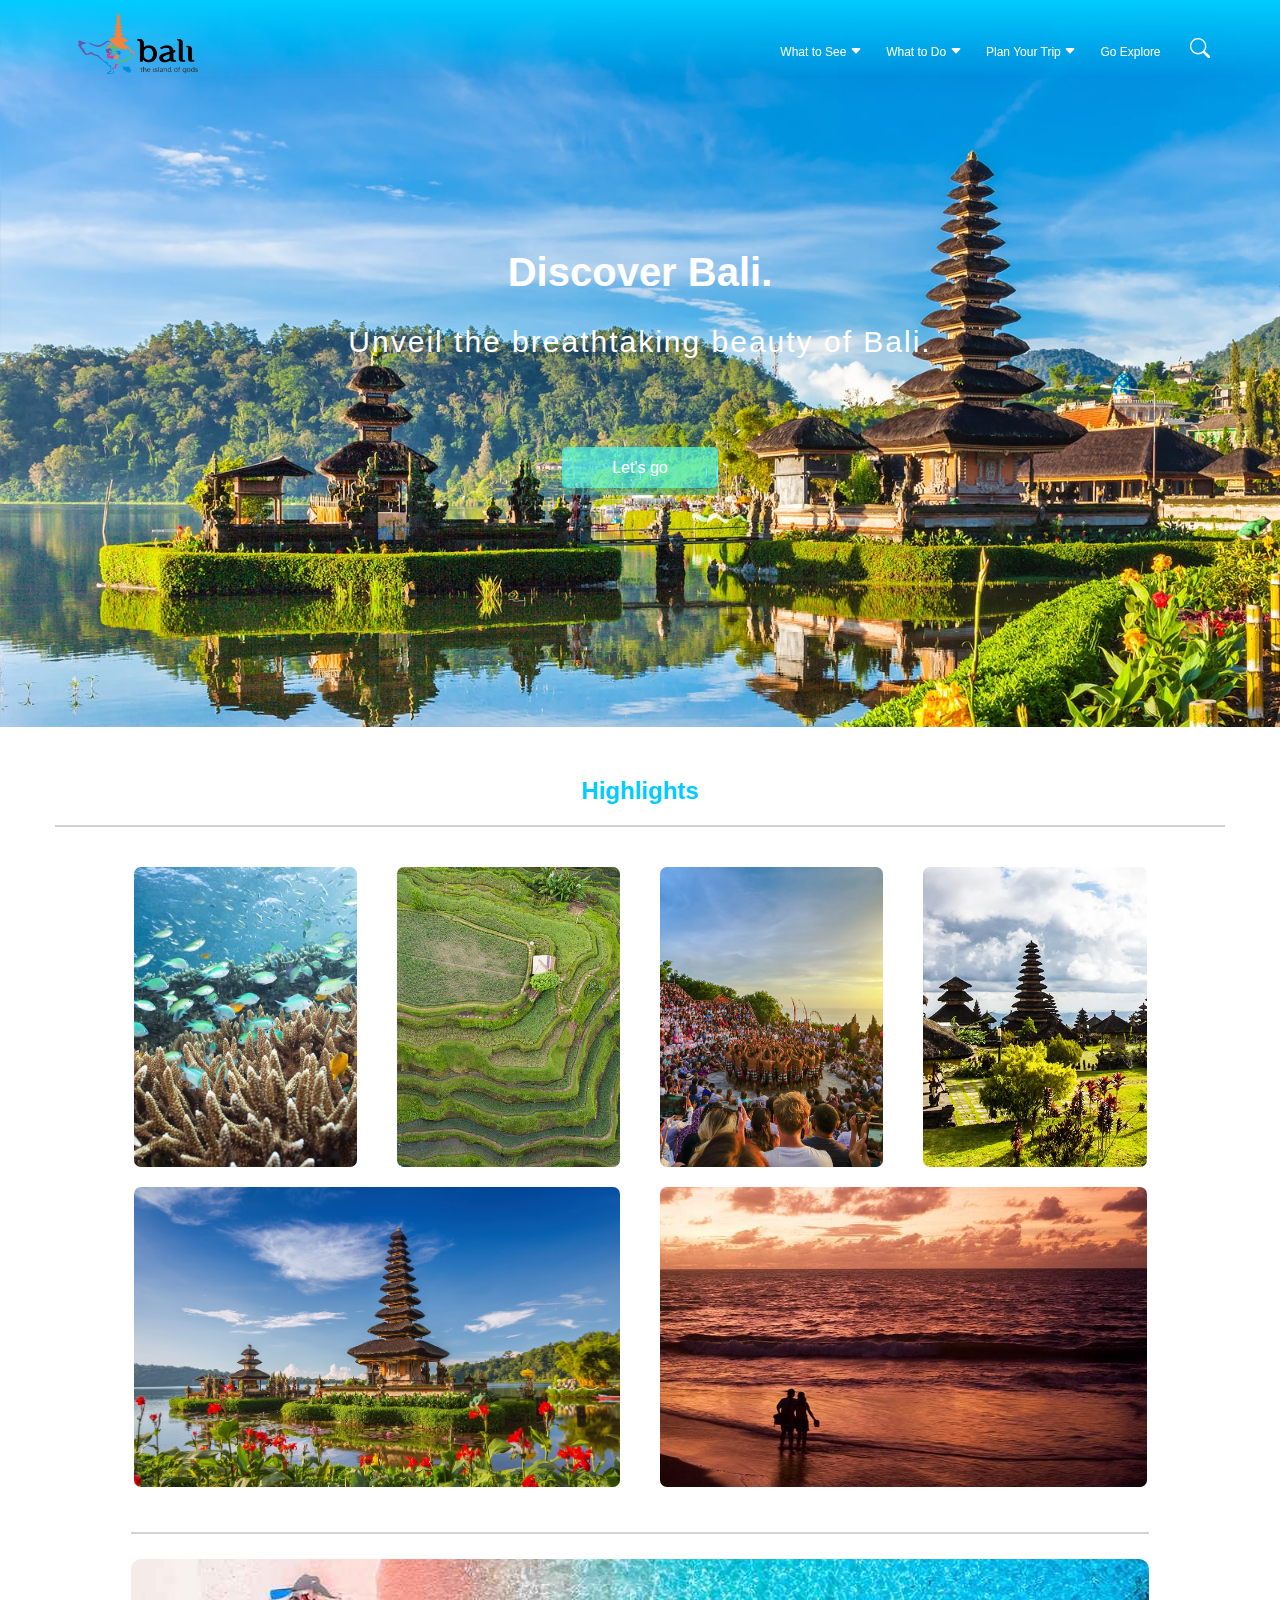
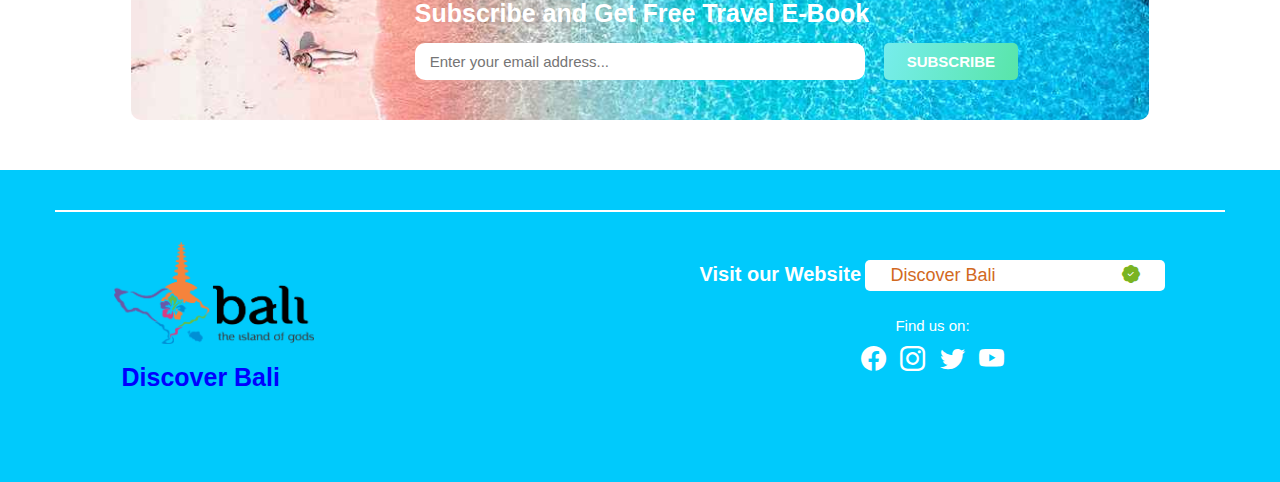
<file: index.html>
<!DOCTYPE html>
<html lang="en">
<head>
    <meta charset="UTF-8">
    <meta http-equiv="X-UA-Compatible" content="IE=edge">
    <meta name="viewport" content="width=device-width, initial-scale=1.0">
    <title>Let's visit Bali</title>
    <link rel="stylesheet" href="./travel.css">
    <link rel="stylesheet" href="./responsive.css">
    <link rel="stylesheet" href="https://cdn.jsdelivr.net/npm/bootstrap-icons@1.5.0/font/bootstrap-icons.css">
</head>
<body>
    <!-- header -->
    <header>
        <div class="container">
            <div class="logo">
                <img src="./assets/bali_logo.png" alt="bali_logo">
            </div>
            <div class="nav">
                <i class="bi bi-list"></i>
                <a href="#">What to See <i class="bi bi-caret-down-fill"></i></a>
                <a href="#">What to Do <i class="bi bi-caret-down-fill"></i></a>
                <a href="#">Plan Your Trip <i class="bi bi-caret-down-fill"></i></a>
                <a href="#">Go Explore</i></a>
                <a href="#" style="font-size: 20px; padding: 15px;"><i class="bi bi-search"></i></a>
            </div>
        </div>
    </header>
    <!-- main -->
    <div class="main">
        <div class="container">
            <div class="discover">
                <h1>Discover Bali.</h1>
                <p>Unveil the breathtaking beauty of Bali.</p>
                <a href="#" class="btn btn-discover">Let's go</a>
            </div>
        </div>
    </div>
    <div class="hightlights">
        <div class="container">
            <div class="highlights-heading">
                <h2 style="color: rgba(0, 204, 255, 1); text-align: center; margin: 50px 0 20px 0">Highlights</h2>
                <div style="border: 1px solid lightgray; margin-bottom: 30px; padding: 0 10px;"></div>
            </div>
            <div class="hightlights-wrapper">
                <div class="item" style="background-image: url(./assets/underwater.webp);">
                    <h6>Kelingking Beach</h6>
                </div>
                <div class="item" style="background-image: url(./assets/subak.webp);">
                    <h6>Subak</h6>
                </div>
                <div class="item" style="background-image: url(./assets/kecak.webp);">
                    <h6>Kecak Dance</h6>
                </div>
                <div class="item" style="background-image: url(./assets/pura-besakih.webp);">
                    <h6>Pura Besakih</h6>
                </div>
                <div class="item" style="background-image: url(./assets/ulun-danu.jpg);">
                    <h6>Ulun Danu Beratan</h6>
                </div>
                <div class="item" style="background-image: url(./assets/jimbaran.jpg);">
                    <h6>Romantic Beach Jimbaran</h6>
                </div>
            </div>
        </div>
    </div>
    <!-- subscribe -->
    <div class="subscribe">
        <div class="container">
            <div class="subscribe-wrapper">
                <div style="border-top: 2px solid lightgray; margin: 0 auto; padding: 0 10px 25px 10px; width: 87%; text-align: center;"></div>
                <form action="#" method="POST">
                    <h1>Subscribe and Get Free Travel E-Book</h1>
                    <input type="email" name="email" placeholder="Enter your email address...">
                    <input type="button" value="Subscribe">
                </form>
            </div>
        </div>
    </div>
    <!-- footer -->
    <footer>
        <div class="container">
            <div class="white-space"></div>
            <div class="logo">
                <img src="./assets/bali_logo.png" alt="bali_logo">
                <h1>Discover Bali</h1>
            </div>
            <div class="sites">
                <div class="visit-website">
                    <h2>Visit our Website</h2>
                    <p>Discover Bali  <i class="bi bi-patch-check-fill"></i></p>
                </div>
                <div class="social-media">
                    <p>Find us on: <br><br></p>
                    <i class="bi bi-facebook"></i>
                    <i class="bi bi-instagram"></i>
                    <i class="bi bi-twitter"></i>
                    <i class="bi bi-youtube"></i>
                </div>
            </div>
        </div>
    </footer>
</body>
</html>
</file>
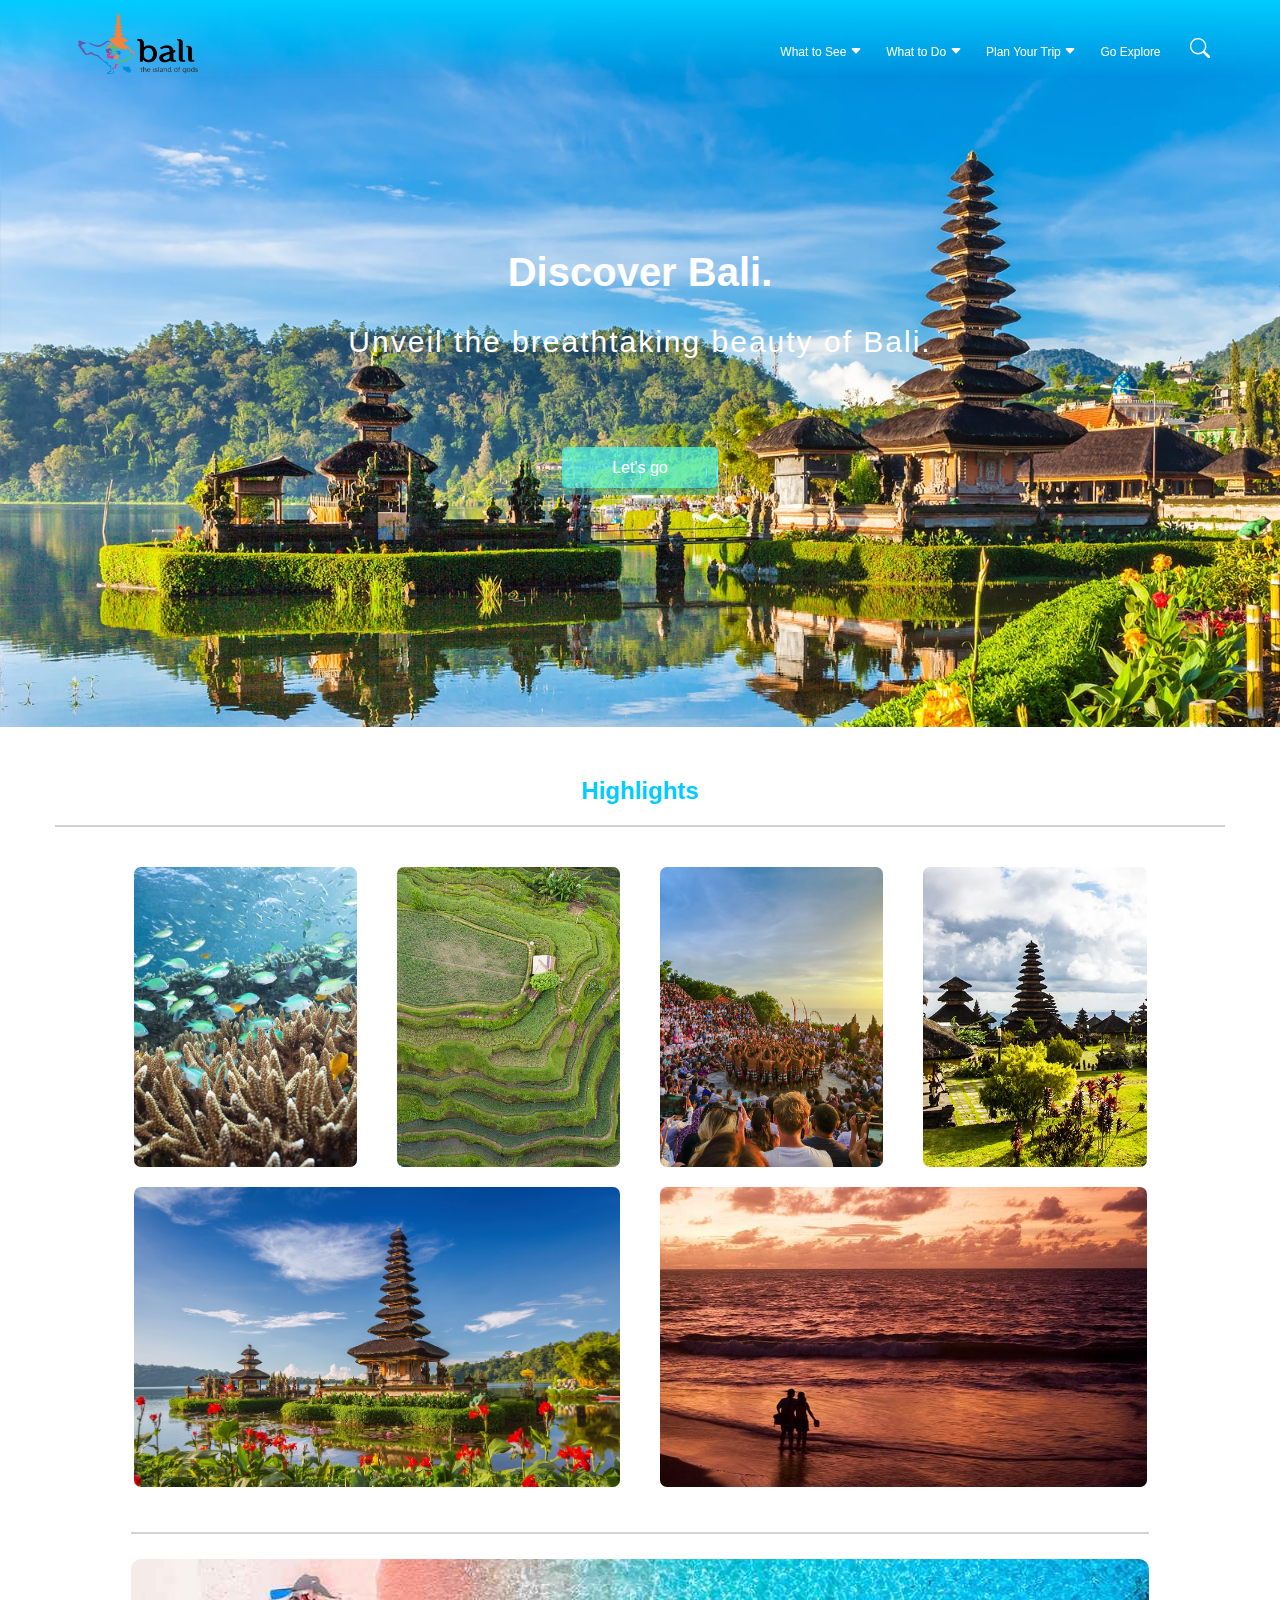
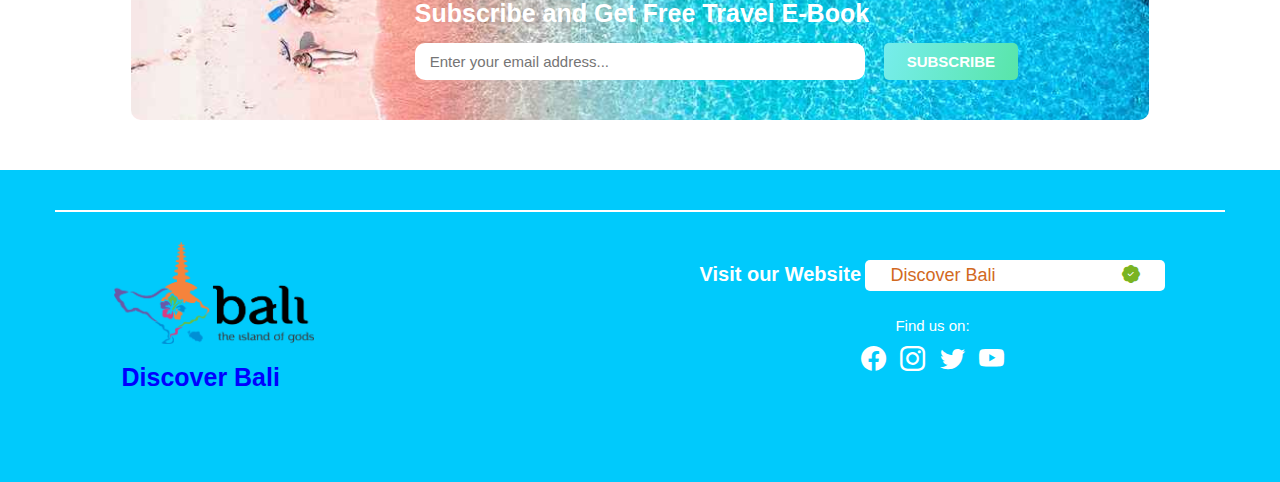
<file: travel.html>
<!DOCTYPE html>
<html lang="en">
<head>
    <meta charset="UTF-8">
    <meta http-equiv="X-UA-Compatible" content="IE=edge">
    <meta name="viewport" content="width=device-width, initial-scale=1.0">
    <title>Let's visit Bali</title>
    <link rel="stylesheet" href="./travel.css">
    <link rel="stylesheet" href="./responsive.css">
    <link rel="stylesheet" href="https://cdn.jsdelivr.net/npm/bootstrap-icons@1.5.0/font/bootstrap-icons.css">
</head>
<body>
    <!-- header -->
    <header>
        <div class="container">
            <div class="logo">
                <img src="./assets/bali_logo.png" alt="bali_logo">
            </div>
            <div class="nav">
                <i class="bi bi-list"></i>
                <a href="#">What to See <i class="bi bi-caret-down-fill"></i></a>
                <a href="#">What to Do <i class="bi bi-caret-down-fill"></i></a>
                <a href="#">Plan Your Trip <i class="bi bi-caret-down-fill"></i></a>
                <a href="#">Go Explore</i></a>
                <a href="#" style="font-size: 20px; padding: 15px;"><i class="bi bi-search"></i></a>
            </div>
        </div>
    </header>
    <!-- main -->
    <div class="main">
        <div class="container">
            <div class="discover">
                <h1>Discover Bali.</h1>
                <p>Unveil the breathtaking beauty of Bali.</p>
                <a href="#" class="btn btn-discover">Let's go</a>
            </div>
        </div>
    </div>
    <div class="hightlights">
        <div class="container">
            <div class="highlights-heading">
                <h2 style="color: rgba(0, 204, 255, 1); text-align: center; margin: 50px 0 20px 0">Highlights</h2>
                <div style="border: 1px solid lightgray; margin-bottom: 30px; padding: 0 10px;"></div>
            </div>
            <div class="hightlights-wrapper">
                <div class="item" style="background-image: url(./assets/underwater.webp);">
                    <h6>Kelingking Beach</h6>
                </div>
                <div class="item" style="background-image: url(./assets/subak.webp);">
                    <h6>Subak</h6>
                </div>
                <div class="item" style="background-image: url(./assets/kecak.webp);">
                    <h6>Kecak Dance</h6>
                </div>
                <div class="item" style="background-image: url(./assets/pura-besakih.webp);">
                    <h6>Pura Besakih</h6>
                </div>
                <div class="item" style="background-image: url(./assets/ulun-danu.jpg);">
                    <h6>Ulun Danu Beratan</h6>
                </div>
                <div class="item" style="background-image: url(./assets/jimbaran.jpg);">
                    <h6>Romantic Beach Jimbaran</h6>
                </div>
            </div>
        </div>
    </div>
    <!-- subscribe -->
    <div class="subscribe">
        <div class="container">
            <div class="subscribe-wrapper">
                <div style="border-top: 2px solid lightgray; margin: 0 auto; padding: 0 10px 25px 10px; width: 87%; text-align: center;"></div>
                <form action="#" method="POST">
                    <h1>Subscribe and Get Free Travel E-Book</h1>
                    <input type="email" name="email" placeholder="Enter your email address...">
                    <input type="button" value="Subscribe">
                </form>
            </div>
        </div>
    </div>
    <!-- footer -->
    <footer>
        <div class="container">
            <div class="white-space"></div>
            <div class="logo">
                <img src="./assets/bali_logo.png" alt="bali_logo">
                <h1>Discover Bali</h1>
            </div>
            <div class="sites">
                <div class="visit-website">
                    <h2>Visit our Website</h2>
                    <p>Discover Bali  <i class="bi bi-patch-check-fill"></i></p>
                </div>
                <div class="social-media">
                    <p>Find us on: <br><br></p>
                    <i class="bi bi-facebook"></i>
                    <i class="bi bi-instagram"></i>
                    <i class="bi bi-twitter"></i>
                    <i class="bi bi-youtube"></i>
                </div>
            </div>
        </div>
    </footer>
</body>
</html>
</file>
<file: travel.css>
* {
    box-sizing: border-box;
    font-family: Verdana, Geneva, Tahoma, sans-serif;
}

html, body, 
ul, ol, li,
h1, h2, h3, h4, h5, h6{
    margin: 0;
    padding: 0;
}

.container{
    max-width: 1170px;
    width: 100%;
    margin: 0 auto;
}

header{
    background: linear-gradient(rgba(0, 204, 255, 1), rgba(0, 204, 255, 0));
    max-height: max-content;
    padding-top: 1%;
    position: fixed;
    width: 100%;
}

header div.logo{
    margin: 0 2% 0 2%;
    object-fit: contain;
    display: inline-block;
}

header div.logo :hover{
    cursor: pointer;
}

header div.logo img{
    width: 120px;
    float: left;
    object-fit: contain;
}

header .bi-list{
    color: white;
    font-size: 30px;
    float: right;
    display: none;
}

header .nav{
    float: right;
    text-align: right;
    margin-top: 25px;
}

header .nav a{
    font-size: 12px;
    padding: 10px;
    color: white;
    text-decoration: none;
}

header .nav a:hover{
    color:blue;
    transition: ease-in-out 1s;
}

div.main{
    background: url('./assets/bali.jpg') no-repeat; 
    background-size: cover;
}

div.main div.discover{
    padding: 250px 0;
    color: white;
    text-align: center;
}

div.main div.discover h1{
    font-size: 40px;
}

div.main div.discover p{
    font-size: 30px;
    letter-spacing: 2px;
    margin-bottom: 100px;
}

.btn{
    padding: 12px 20px;
    width: 20%;
    border-radius: 5px;
    color: white;
    text-decoration: none;
}

div.main div.discover .btn-discover{
    background-color: rgb(79, 250, 236, 0.7);
    margin: 0 auto;
    padding: 12px 50px;
    box-shadow: 0 7px rgb(52, 168, 159, 0.5);
}

div.main div.discover .btn-discover:active {
    position: relative;
    top: 7px;
    box-shadow: none;
}

@keyframes btn-discover-hover{
    from {
        background-color: rgb(79, 250, 236, 0.6);
        box-shadow: 0 7px rgb(52, 168, 159, 0.4);
    }
    to{
        background-color: rgb(79, 250, 236, 1);
        box-shadow: 0 7px rgb(52, 168, 159, 1);
    }
}

div.main div.discover .btn-discover:hover {
    transition: all 2s infinite ease;
    animation: btn-discover-hover 1s reverse 1s infinite;
}

footer{
    background-color: rgb(0, 202, 252);
    width: 100%;
    max-height: max-content;
    padding: 40px 0 240px 0;
    color: white;
}

footer div.white-space{
    border: 1px solid white;
    margin-bottom: 30px;
}

footer div.logo{
    padding: 0 5%;
    width: 50%;
    float: left;
}

footer div.logo img{
    width: 200px;
}

footer div.logo h1{
    font-size: 25px;
    padding-left: 8px;
    margin-top: 15px;
    color: blue;
}

footer div.sites{
    width: 50%;
    float: right;
    text-align: center;
}

footer div.sites h2, footer div.sites p{
    display: inline-block;
}

footer div.sites h2{
    font-size: 20px;
}

footer div.sites div.visit-website p{
    width: 60%;
    max-width: 300px;
    font-size: 18px;
    background-color: white;
    padding: 5px 25px 5px 25px;
    text-align: left;
    border-radius: 5px;
    color:chocolate;
}

footer div.sites div.visit-website p i{
    color: rgb(122, 180, 34);
    float: right;
}

footer div.sites div.social-media p{
    font-size: 15px;
    line-height: 3px;
    display: block;
}

footer div.sites div.social-media i{
    text-align: center;
    font-size: 25px;
    margin: 0 5px;
}

.bi:hover{
    transition: all 1s;
}

.bi-facebook:hover{
    color: #1877f2;
}

.bi-instagram:hover{
    color: #cd486b;
}

.bi-twitter:hover{
    color: #00acee;
}

.bi-youtube:hover{
    color: #FF0000;
}

div.hightlights{
    width: 100%;
}

div.hightlights-wrapper{
    width: 100%;
    display: flex;
    flex-wrap: wrap;
    padding: 0 5% 3% 5%; 
}

div.hightlights-wrapper .item{
    height: 300px;
    margin: 10px 20px;
    flex: auto;
    width: 20%;
    background-size: cover;
    background-position: center;
    border-radius: 7px;
}

div.hightlights-wrapper .item:hover{
    transition: all 1s ease-out; 
    transform: scale(1.1,1.1);
}

div.hightlights-wrapper .item:hover h6{
    display: block;
}

div.hightlights-wrapper .item h6{
    text-align: center;
    font-size: 15px;
    color: white;
    text-decoration: underline;
    margin-top: 50%;
    display: none;
}

div.subscribe{
    margin-bottom: 50px;
}

div.subscribe form{
    width: 87%;
    background-image: url(./assets/suscribebanner-v1.jpg);
    background-repeat: no-repeat;
    background-size: cover;
    background-position: center;
    border-radius: 10px;
    padding: 40px 5%;
    margin: 0 auto;
}

div.subscribe form h1{
    color: white; 
    margin: 0 0 15px 25%; 
    font-size: 25px;
}

div.subscribe form input[type="button"]{
    text-transform: uppercase;
    font-size: 15px;
    font-weight: bold;
    color:white;
    letter-spacing: 0;
    background: transparent linear-gradient(289deg,#58e5a8 0,#77eded 100%);
    padding: 10px 23px;
    border: none;
    border-radius: 5px;
    margin-left: 14px;
}

@keyframes subscribe-btn-hover{
    0%  {background: transparent linear-gradient(289deg,#58e5a8ab 0,#77ededab 100%);}
    25% {background: transparent linear-gradient(289deg,#58e5a8c9 0,#77ededc9 100%);}
    50% {background: transparent linear-gradient(289deg,#58e5a8df 0,#77ededdf 100%);}
    75% {background: transparent linear-gradient(289deg,#58e5a8ef 0,#77ededef 100%);}
    100% {background: transparent linear-gradient(289deg,#58e5a8 0,#77eded 100%);}
}

div.subscribe form input[type="button"]:hover{
    transition: all 1.5s ease-in-out;
    animation: subscribe-btn-hover 1.5s infinite alternate;
    transform: scale(1.1, 1.1);
}

div.subscribe form input[type="email"]{
    width: 50%;
    text-align: left;
    font-size: 15px;
    padding: 10px 15px;
    border-radius: 10px;
    border: none;
    margin-left: 25%;
}

div.subscribe form input[type="email"]:focus, div.subscribe form input[type="email"]:hover{
    box-shadow: 0 0 0 0.25rem rgb(13 110 253 / 25%);
}

div.subscribe form input[type="email"]:hover{
    transition: all 1s ease;
    transform: scale(1.1, 1.1);
}
</file>
<file: responsive.css>
@media all and (max-width: 1000px){
    /* main */
    div.main div.discover p{
        padding: 0 10%;
        margin-bottom: 80px;
    }
    /* highlight */
    div.hightlights-wrapper .item{
        height: 250px;
        width: 25%;
    }
    div.hightlights-wrapper .item h6{
        font-size: 13px;
    }
    /* subscribe */
    div.subscribe form{
        padding: 20px 2%;
    }
    div.subscribe form h1{
        font-size: 22px;
    }
    div.subscribe form input[type="button"]{
        font-size: 12px;
        padding: 8px 20px;
        margin-left: 15px;
    }
    div.subscribe form input[type="email"]{
        width: 48%;
        font-size: 12px;
        padding: 8px 12px;
    }
}

@media all and (max-width: 670px) {
    /* header */
    header .nav a{
        display: none;
    }
    header .bi-list{
        display: block;
        padding: 0 15px;
    }
    /* main */
    div.main div.discover{
        padding: 160px 0;
        color: white;
        text-align: center;
    }
    div.main div.discover h1{
        font-size: 30px;
        padding: 0 5%;
    }
    div.main div.discover p{
        font-size: 25px;
        padding: 0 5%;
        margin-bottom: 60px;
    }
    .btn{
        padding: 8px 10px;
    }
    /* footer */
    footer div.logo{
        width: 100%;
        text-align: center;
    }
    footer div.logo img{
        width: 120px;
    }
    footer div.logo h1{
        font-size: 18px;
        margin-top: 8px;
    }
    footer div.sites{
        width: 100%;
        text-align: center;
    }
    footer div.sites h2{
        font-size: 10px;
        display: block;
        margin: 12px auto 3px auto;
    }
    footer div.sites div.visit-website p{
        width: 40%;
        font-size: 12px;
        display: block;
        margin: 0 auto;
    }
    footer div.sites div.social-media{
        margin-top: 20px;
    }
    footer div.sites div.social-media p{
        font-size: 12px;
        line-height: 0;
    }
    footer div.sites div.social-media i{
        font-size: 17px;
    }
    /* highlight */
    div.hightlights-wrapper .item{
        height: 200px;
        width: 30%;
    }
    /* subscribe */
    div.subscribe form{
        padding: 20px 2%;
    }
    div.subscribe form h1{
        font-size: 21px;
    }
    div.subscribe form input[type="button"]{
        font-size: 12px;
        padding: 8px 20px;
        margin-top: 5px;
        margin-left: 25%;
    }
    div.subscribe form input[type="email"]{
        width: 60%;
        font-size: 12px;
        padding: 8px 12px;
    }
}
</file>
